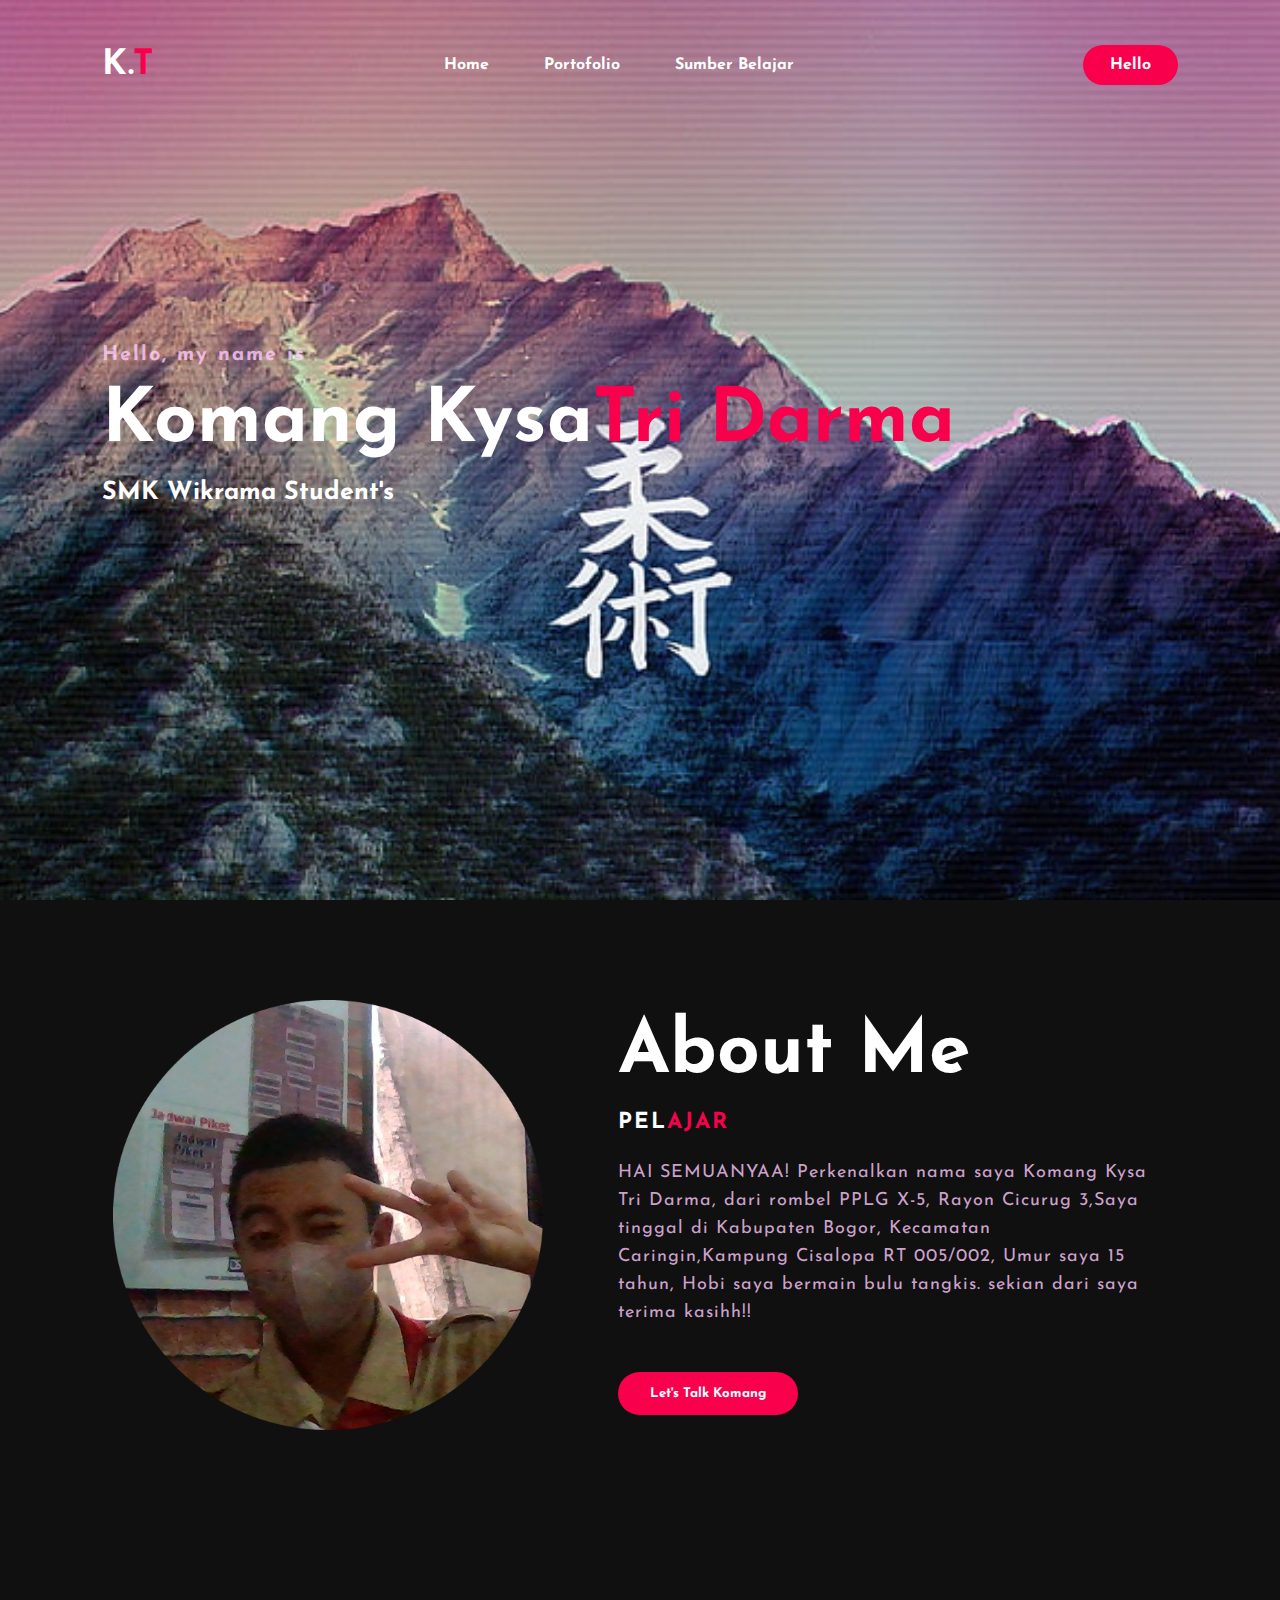
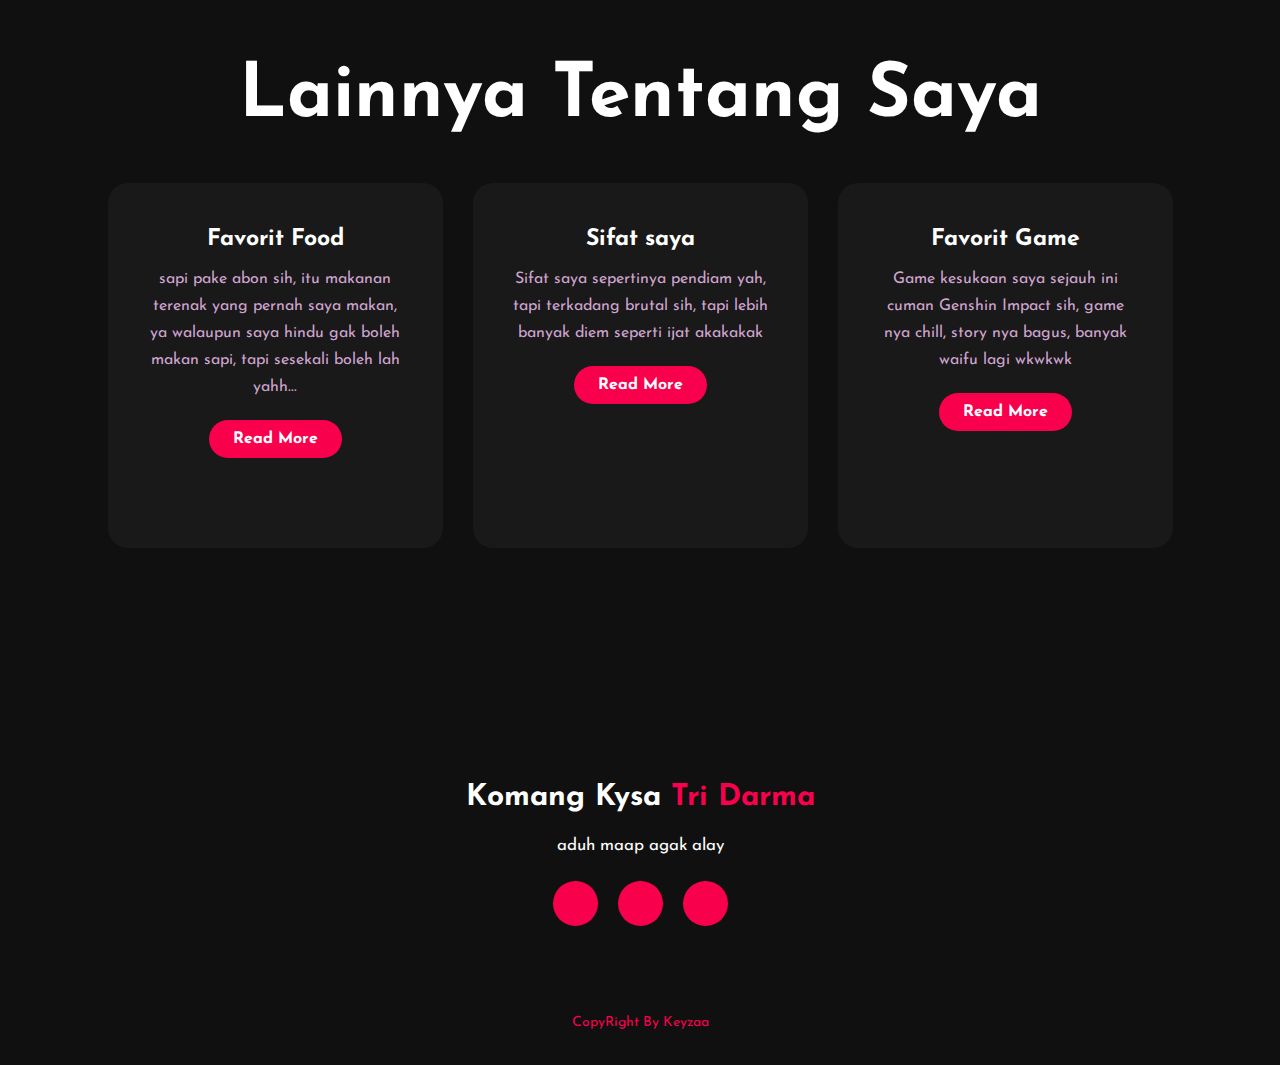
<file: index.html>
<!DOCTYPE html>
<html>
<head>
	<title>Omang Web </title>
	<link rel="icon" href="img/Frame 1 (1).png">
	<link rel="stylesheet" type="text/css" href="stylee.css">

	<link rel="preconnect" href="https://fonts.gstatic.com">
  <link href="https://fonts.googleapis.com/css2?family=Josefin+Sans:ital,wght@0,100;0,200;0,300;0,400;0,500;0,600;0,700;1,100;1,200;1,300;1,400;1,500;1,600;1,700&display=swap" rel="stylesheet">

  <link rel="stylesheet" href="https://cdnjs.cloudflare.com/ajax/libs/font-awesome/5.15.3/css/all.min.css" integrity="sha512-iBBXm8fW90+nuLcSKlbmrPcLa0OT92xO1BIsZ+ywDWZCvqsWgccV3gFoRBv0z+8dLJgyAHIhR35VZc2oM/gI1w==" crossorigin="anonymous" referrerpolicy="no-referrer" />

</head>
<body>
	<!----hero Section start---->

	<div class="hero">
		<nav>
			<h2 class="logo">K.<span>T</span></h2>
			<ul>
				<li><a href="index.html">Home</a></li>
				<li><a href="portofolio.html">Portofolio</a></li>
				<li><a href="sumberbelajar.html" >Sumber belajar</a></li>
			</ul>
			<a href="https://bit.ly/3ToPJMY" class="btn">Hello</a>
		</nav>

		<div class="content">
			<h4 class="animasi">Hello, my name is</h4>
			<h1>Komang Kysa<span>Tri Darma</span></h1>
			<h3>SMK Wikrama Student's</h3>
		</div>
	</div>

	<!----About section start---->
	<section class="about">
		<div class="main">
			<img src="img/11zon_cropped (1).png">
			<div class="about-text">
				<h2>About Me</h2>
				<h5>PEL<span>AJAR</span></h5>
				<p>HAI SEMUANYAA! Perkenalkan nama saya Komang Kysa Tri Darma, dari rombel PPLG X-5, Rayon Cicurug 3,Saya tinggal di Kabupaten Bogor, Kecamatan Caringin,Kampung Cisalopa RT 005/002, Umur saya 15 tahun, Hobi saya bermain bulu tangkis. sekian dari saya terima kasihh!!</p>
				<button type="button"><a href="https://bit.ly/3ToPJMY">Let's Talk Komang</a></button>
			</div>
		</div>
	</section>

	<!-----service section start----------->
	<div class="service">
		<div class="title">
			<h2>Lainnya Tentang Saya</h2>
		</div>

		<div class="box">
			<div class="card">
				<i class="fa fa-pizza-slice"></i>
				<h5>Favorit Food</h5>
				<div class="pra">
					<p>sapi pake abon sih, itu makanan terenak yang pernah saya makan, ya walaupun saya hindu gak boleh makan sapi, tapi sesekali boleh lah yahh...</p>

					<p style="text-align: center;">
						<a class="button" href="https://bit.ly/3ToPJMY">Read More</a>
					</p>
				</div>
			</div>

			<div class="card">
				<i class="far fa-user"></i>
				<h5>Sifat saya</h5>
				<div class="pra">
					<p>Sifat saya sepertinya pendiam yah, tapi terkadang brutal sih, tapi lebih banyak diem seperti ijat akakakak</p>
					<p style="text-align: center;">
						<a class="button" href="https://bit.ly/3ToPJMY">Read More</a>
					</p>
				</div>
			</div>

			<div class="card">
				<i class="fa fa-gamepad"></i>
				<h5>Favorit Game</h5>
				<div class="pra">
					<p>Game kesukaan saya sejauh ini cuman Genshin Impact sih, game nya chill, story nya bagus, banyak waifu lagi wkwkwk</p>

					<p style="text-align: center;">
						<a class="button" href="https://bit.ly/3ToPJMY">Read More</a>
					</p>
				</div>
			</div>
		</div>
	</div>
	
	<!------footer start--------->
	<footer>
		<p>Komang Kysa <span>Tri Darma</span></p>
		<p>aduh maap agak alay</p>
		
		<div class="social">
			<a href="https://www.tiktok.com/@yelanwangy_?lang=en"><i class="fab fa-tiktok"></i></a>
			<a href="https://www.instagram.com/fuegoleonn_/?hl=id"><i class="fab fa-instagram"></i></a>
			<a href="https://youtu.be/W7P371JG0wM"><i class="fab fa-youtube"></i></a>
		</div>
		<p class="end">CopyRight By Keyzaa</p>
	</footer>
</body>
</html>
</file>
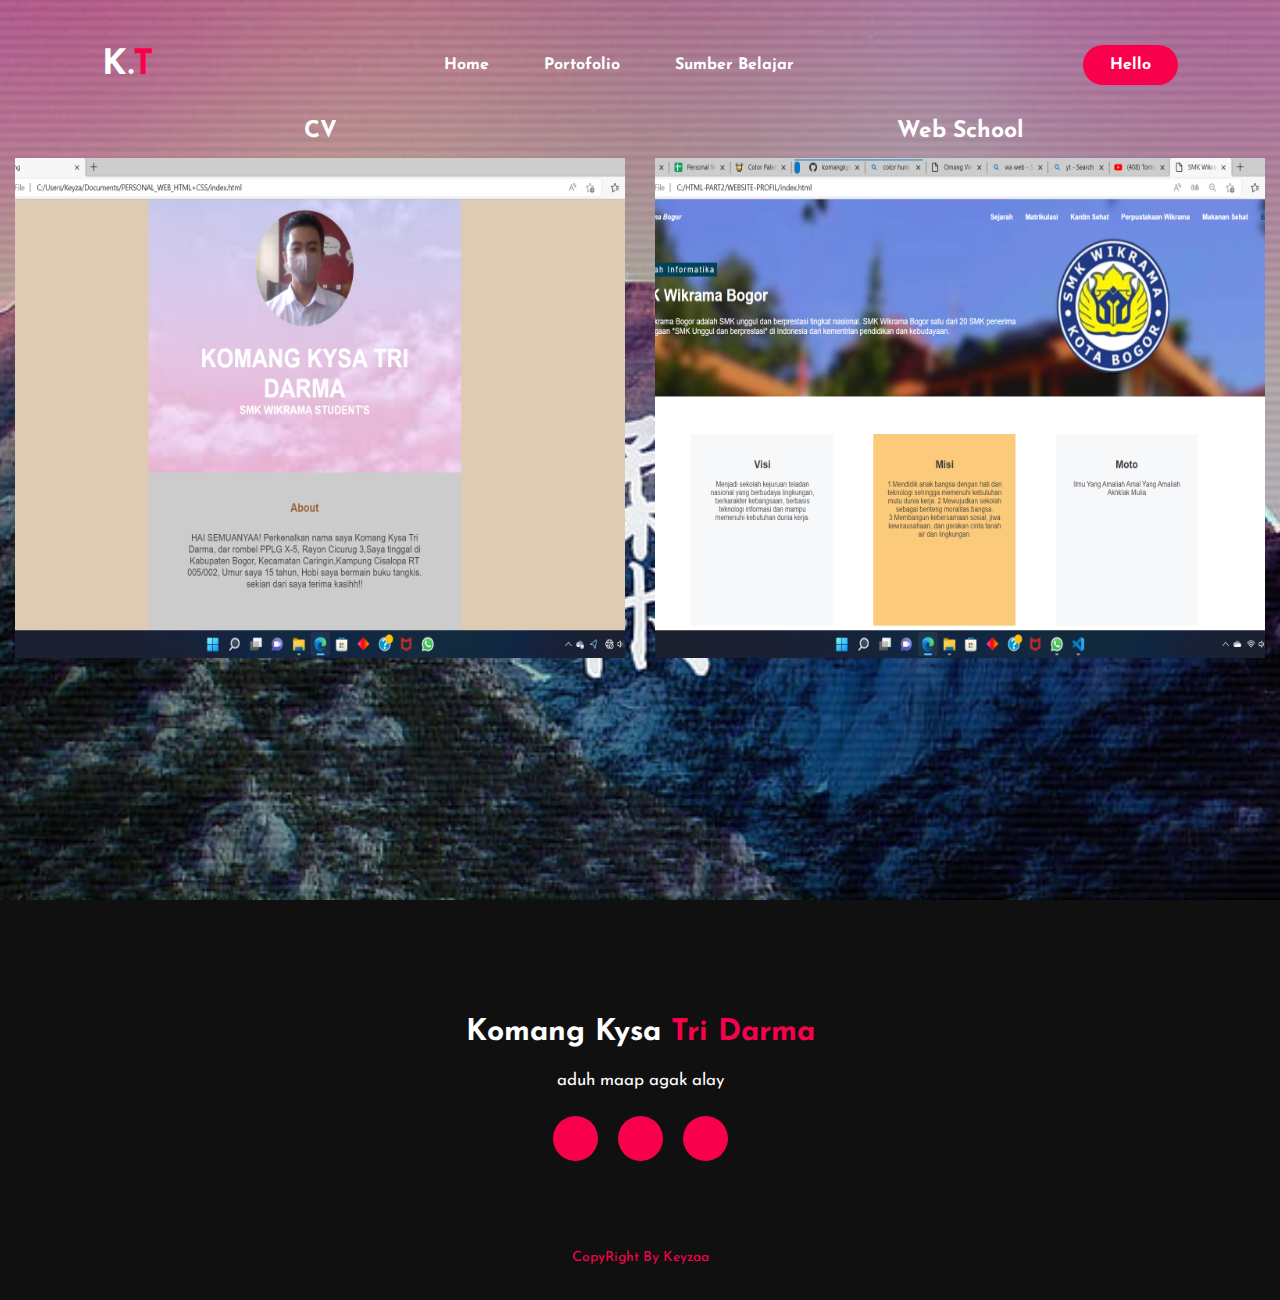
<file: portofolio.html>
<!DOCTYPE html>
<html>
<head>
	<title>Omang Web </title>
    <link rel="icon" href="img/Frame 1 (1).png">
	<link rel="stylesheet" type="text/css" href="stylee.css">

	<link rel="preconnect" href="https://fonts.gstatic.com">
  <link href="https://fonts.googleapis.com/css2?family=Josefin+Sans:ital,wght@0,100;0,200;0,300;0,400;0,500;0,600;0,700;1,100;1,200;1,300;1,400;1,500;1,600;1,700&display=swap" rel="stylesheet">

  <link rel="stylesheet" href="https://cdnjs.cloudflare.com/ajax/libs/font-awesome/5.15.3/css/all.min.css" integrity="sha512-iBBXm8fW90+nuLcSKlbmrPcLa0OT92xO1BIsZ+ywDWZCvqsWgccV3gFoRBv0z+8dLJgyAHIhR35VZc2oM/gI1w==" crossorigin="anonymous" referrerpolicy="no-referrer" />

</head>
<body>
	<!----hero Section start---->

	<div class="hero">
		<nav>
			<h2 class="logo">K.<span>T</span></h2>
			<ul>
				<li><a href="index.html">Home</a></li>
				<li><a href="portofolio.html">Portofolio</a></li>
				<li><a href="sumberbelajar.html">Sumber Belajar</a></li>
			</ul>
			<a href="#" class="btn">Hello</a>
		</nav>

    <div class="box1">
        <div class="card1">
            <a href="https://cvomang.netlify.app/">
            <h5>CV</h5>
            </a>
            <div class="image">
                <a href="https://cvomang.netlify.app/">
                <img src="img/hasil.png" width="750px" height="500px">
                </a>
            </div>

        </div>

        <div class="card1">
            <a href="https://komangschool.netlify.app/">
            <h5>Web School</h5>
            </a>
            <div class="image">
                <a href="https://komangschool.netlify.app/">
                <img src="img/wikrama.png" width="750px" height="500px">
                </a>
            </div>
        </div>
    </div>
</div>

<footer>
    <p>Komang Kysa <span>Tri Darma</span></p>
    <p>aduh maap agak alay</p>
    <div class="social">
        <a href="https://www.tiktok.com/@yelanwangy_?lang=en"><i class="fab fa-tiktok"></i></a>
        <a href="https://www.instagram.com/fuegoleonn_/?hl=id"><i class="fab fa-instagram"></i></a>
        <a href="https://youtu.be/W7P371JG0wM"><i class="fab fa-youtube"></i></a>
    </div>
    <p class="end">CopyRight By Keyzaa</p>
</footer>
</body>
</html>
</file>
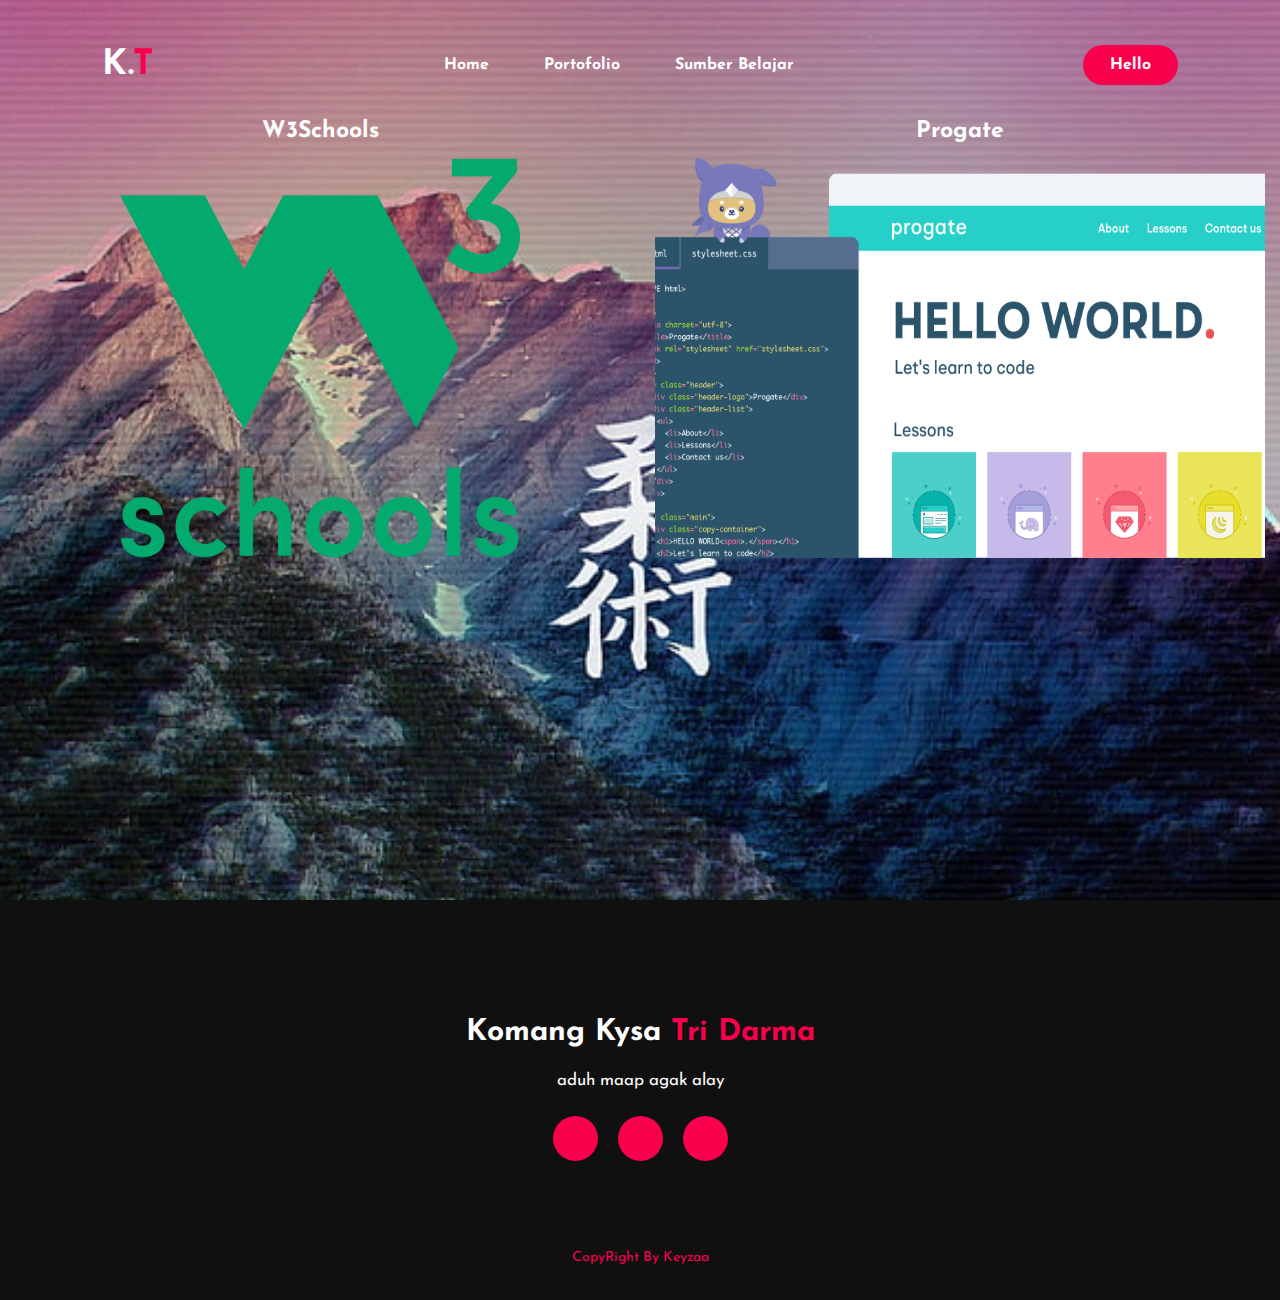
<file: sumberbelajar.html>
<!DOCTYPE html>
<html>
<head>
	<title>Omang Web </title>
    <link rel="icon" href="img/Frame 1 (1).png">
	<link rel="stylesheet" type="text/css" href="stylee.css">

	<link rel="preconnect" href="https://fonts.gstatic.com">
  <link href="https://fonts.googleapis.com/css2?family=Josefin+Sans:ital,wght@0,100;0,200;0,300;0,400;0,500;0,600;0,700;1,100;1,200;1,300;1,400;1,500;1,600;1,700&display=swap" rel="stylesheet">

  <link rel="stylesheet" href="https://cdnjs.cloudflare.com/ajax/libs/font-awesome/5.15.3/css/all.min.css" integrity="sha512-iBBXm8fW90+nuLcSKlbmrPcLa0OT92xO1BIsZ+ywDWZCvqsWgccV3gFoRBv0z+8dLJgyAHIhR35VZc2oM/gI1w==" crossorigin="anonymous" referrerpolicy="no-referrer" />

</head>
<body>
	<!----hero Section start---->

	<div class="hero">
		<nav>
			<h2 class="logo">K.<span>T</span></h2>
			<ul>
				<li><a href="index.html">Home</a></li>
				<li><a href="portofolio.html">Portofolio</a></li>
				<li><a href="sumberbelajar.html" >Sumber belajar</a></li>
			</ul>
			<a href="#" class="btn">Hello</a>
		</nav>
    
        <div class="box1">
            <div class="card1">
                <a href="https://www.w3schools.com/">
                <h5>W3Schools</h5>
                </a>
                <div class="image">
                    <a href="https://www.w3schools.com/">
                    <img src="img/W3Schools_logo.png" width="400px" height="400px">
                    </a>
                </div>
    
            </div>
    
            <div class="card1">
                <a href="https://progate.com/">
                <h5>Progate</h5>
                </a>
                <div class="image">
                    <a href="https://progate.com/">
                    <img src="img/progate.png" width="700px" height="400px">
                    </a>
                </div>
            </div>
        </div>
    </div>

    <footer>
		<p>Komang Kysa <span>Tri Darma</span></p>
		<p>aduh maap agak alay</p>
		<div class="social">
			<a href="https://www.tiktok.com/@yelanwangy_?lang=en"><i class="fab fa-tiktok"></i></a>
			<a href="https://www.instagram.com/fuegoleonn_/?hl=id"><i class="fab fa-instagram"></i></a>
			<a href="https://youtu.be/W7P371JG0wM"><i class="fab fa-youtube"></i></a>
		</div>
		<p class="end">CopyRight By Keyzaa</p>
	</footer>
</body>
</html>
</file>
<file: stylee.css>
*{
	padding: 0;
	margin: 0;
	font-family: 'Josefin Sans', sans-serif;
	box-sizing: border-box;
}
.hero{
	height: 100vh;
	width: 100%;
	background-image: url(img/backgroundgwhej.jpg);
	background-size: cover;
	background-position: center;
}
nav{
	display: flex;
	align-items: center;
	justify-content: space-between;
	padding-top: 45px;
	padding-left: 8%;
	padding-right: 8%;
}
.logo{
	color: white;
	font-size: 35px;
	letter-spacing: 1px;
	cursor: pointer;
}
span{
	color: #f9004d;
}
nav ul li{
	list-style-type: none;
	display: inline-block;
	padding: 10px  25px;
}
nav ul li a{
	color: white;
	text-decoration: none;
	font-weight: bold;
	text-transform: capitalize;
}
nav ul li a:hover{
	color: #f9004d;
	transition: .4s;
}
.btn{
	background-color:#f9004d;
	color: white;
	text-decoration: none;
	border: 2px solid transparent;
	font-weight: bold;
	padding: 10px 25px;
	border-radius: 30px;
	transition: transform .4s; 
}
.btn:hover{
	transform: scale(1.2);
}
.content{
	position: absolute;
	top: 50%;
	left:8%;
	transform: translateY(-50%);
}
h1{
	color: white;
	margin: 20px 0px 20px;
	font-size: 75px;
}
h3{
	color: white;
	font-size: 25px;
	margin-bottom: 50px;
}
h4{
	color: #fcfc;
	letter-spacing: 2px;
	font-size: 20px;
}
.newslatter form{
	width: 380px;
	max-width: 100%;
	position: relative;
}
.newslatter form input:first-child{
	display: inline-block;
	width: 100%;
	padding: 14px 130px 14px 15px;
	border: 2px solid #f9004d;
	outline: none;
	border-radius: 30px;
}
.newslatter form input:last-child{
	position: absolute;
	display: inline-block;
	outline: none;
	border: none;
	padding: 10px 30px;
	border-radius: 30px;
	background-color:#f9004d;
	color: white;
	box-shadow: 0px 0px 5px #000, 0px 0px 15px #858585;
	top: 6px;
	right: 6px; 
}

.about{
	width: 100%;
	padding: 100px 0px;
	background-color: #101010;
}
.about img{
	height: auto;
	width: 430px;
}
.about-text{
	width: 550px;
}
.main{
	width: 1130px;
	max-width: 95%;
	margin: 0 auto;
	display: flex;
	align-items: center;
	justify-content: space-around;
}
.about-text h2{
	color: white;
	font-size: 75px;
	text-transform: capitalize;
	margin-bottom: 20px;
}
.about-text h5{
	color: white;
	letter-spacing: 2px;
	font-size: 22px;
	margin-bottom: 25px;
	text-transform: capitalize;
}
.about-text p{
	color: #fcfc;
	letter-spacing: 1px;
	line-height: 28px;
	font-size: 18px;
	margin-bottom: 45px;
}
button{
	background-color:#f9004d;
	color: white;
	text-decoration: none;
	border: 2px solid transparent;
	font-weight: bold;
	padding: 13px 30px;
	border-radius: 30px;
	transition: .4s; 
}
button:hover{
	background-color: transparent;
	border: 2px solid #f9004d;
	cursor: pointer;
}

.service{
	background: #101010;
	width: 100%;
	padding: 100px 0px;
}
.title h2{
	color: white;
	font-size: 75px;
	width: 1130px;
	margin: 30px auto;
	text-align: center;
}
.box{
	display: flex;
	justify-content: center;
	align-items: center;
	min-height: 400px;
}
.card{
	height: 365px;
	width: 335px;
	padding: 20px 35px;
	background: #191919;
	border-radius: 20px;
	margin: 15px;
	position: relative;
	overflow: hidden;
	text-align: center;
}
.card i{
	font-size: 50px;
	display: block;
	text-align: center;
	margin: 25px 0px;
	color: #f9004d;

}
h5{
	color: white;
	font-size: 23px;
	margin-bottom: 15px;
}
.pra p{
	color: #fcfc;
	font-size: 16px;
	line-height: 27px;
	margin-bottom: 25px;
}
.card .button{
	background-color:#f9004d;
	color: white;
	text-decoration: none;
	border: 2px solid transparent;
	font-weight: bold;
	padding: 9px 22px;
	border-radius: 30px;
	transition: .4s; 
}
.card .button:hover{
	background-color: transparent;
	border: 2px solid #f9004d;
	cursor: pointer;
}
.contact-me{
	width: 100%;
	height: 290px;
	background: #191919;
	display: flex;
	align-items: center;
	flex-direction: column;
	justify-content: center;
}
.contact-me p{
	color: white;
	font-size: 30px;
	font-weight: bold;
	margin-bottom: 25px;
}
.contact-me .button-two{
	background-color:#f9004d;
	color: white;
	text-decoration: none;
	border: 2px solid transparent;
	font-weight: bold;
	padding: 13px 30px;
	border-radius: 30px;
	transition: .4s; 
}
.contact-me .button-two:hover{
	background-color: transparent;
	border: 2px solid #f9004d;
	cursor: pointer;
}
footer{
	position: relative;
	width: 100%;
	height: 400px;
	background: #101010;
	display: flex;
	flex-direction: column;
	align-items: center;
	justify-content: center;
}
footer p:nth-child(1){
	font-size: 30px;
	color: white;
	margin-bottom: 20px;
	font-weight: bold;
}
footer p:nth-child(2){
	color: white;
	font-size: 17px;
	width: 500px;
	text-align: center;
	line-height: 26px;
}
.social{
	display: flex;
}
.social a{
	width: 45px;
	height: 45px;
	display: flex;
	align-items: center;
	justify-content: center;
	background:  #f9004d;
	border-radius: 50%;
	margin: 22px 10px;
	color: white;
	text-decoration: none;
	font-size: 20px;
}
.social a:hover{
	transform: scale(1.3);
	transition: .3s;
}
.end{
	position: absolute;
	color:#f9004d;
	bottom: 35px;
	font-size: 14px; 
}

.card1 {
	height: 600px;
	width: 1000px;
	padding: 20px 35px;
	background: transparent;
	border-radius: 20px;
	margin: 15px;
	position: relative;
	overflow: hidden;
	text-align: center;
}

.box1 {
	background-color: transparent;
	display: flex;
	justify-content: center;
	align-items: center;
}

.image {
	display: flex;
	justify-content: center;
	align-items: center;
}

.card1 a {
	text-decoration: none;
}

button a {
	color: #ffffff;
	text-decoration: none;
</file>
